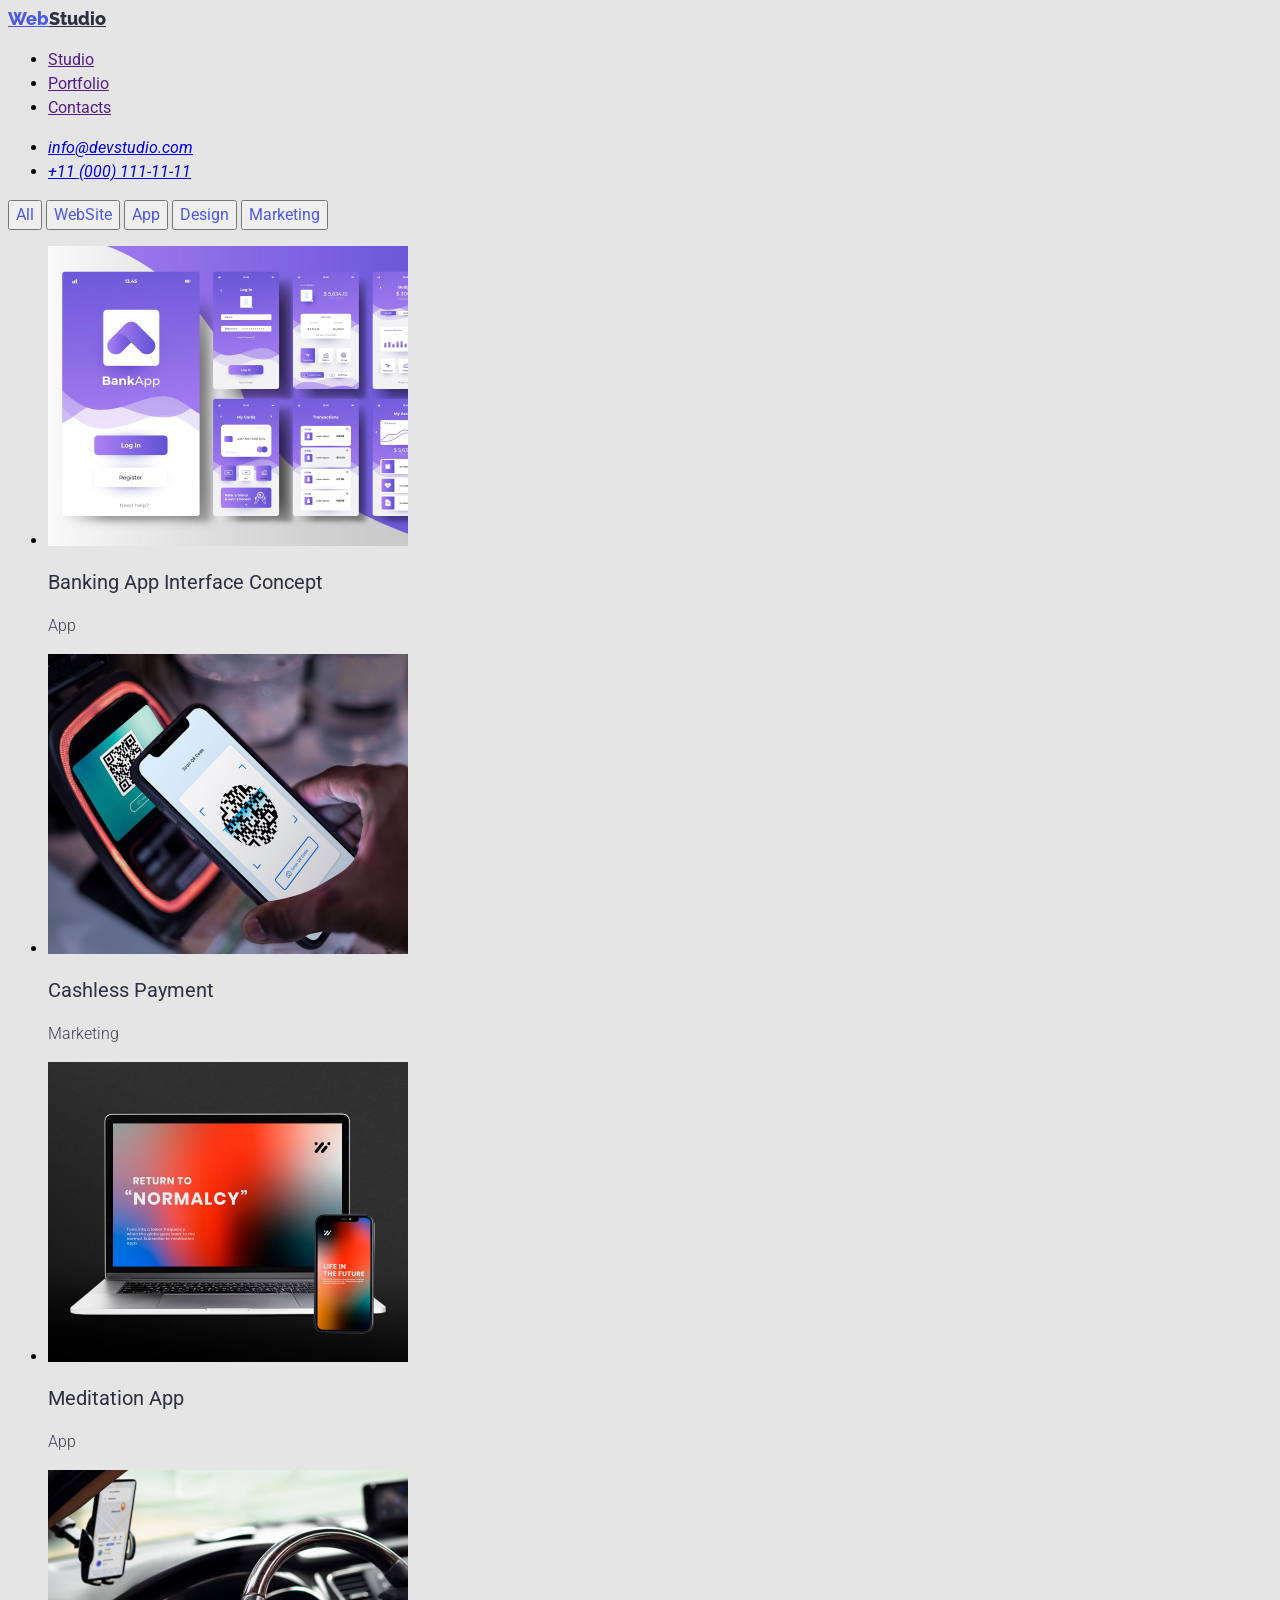
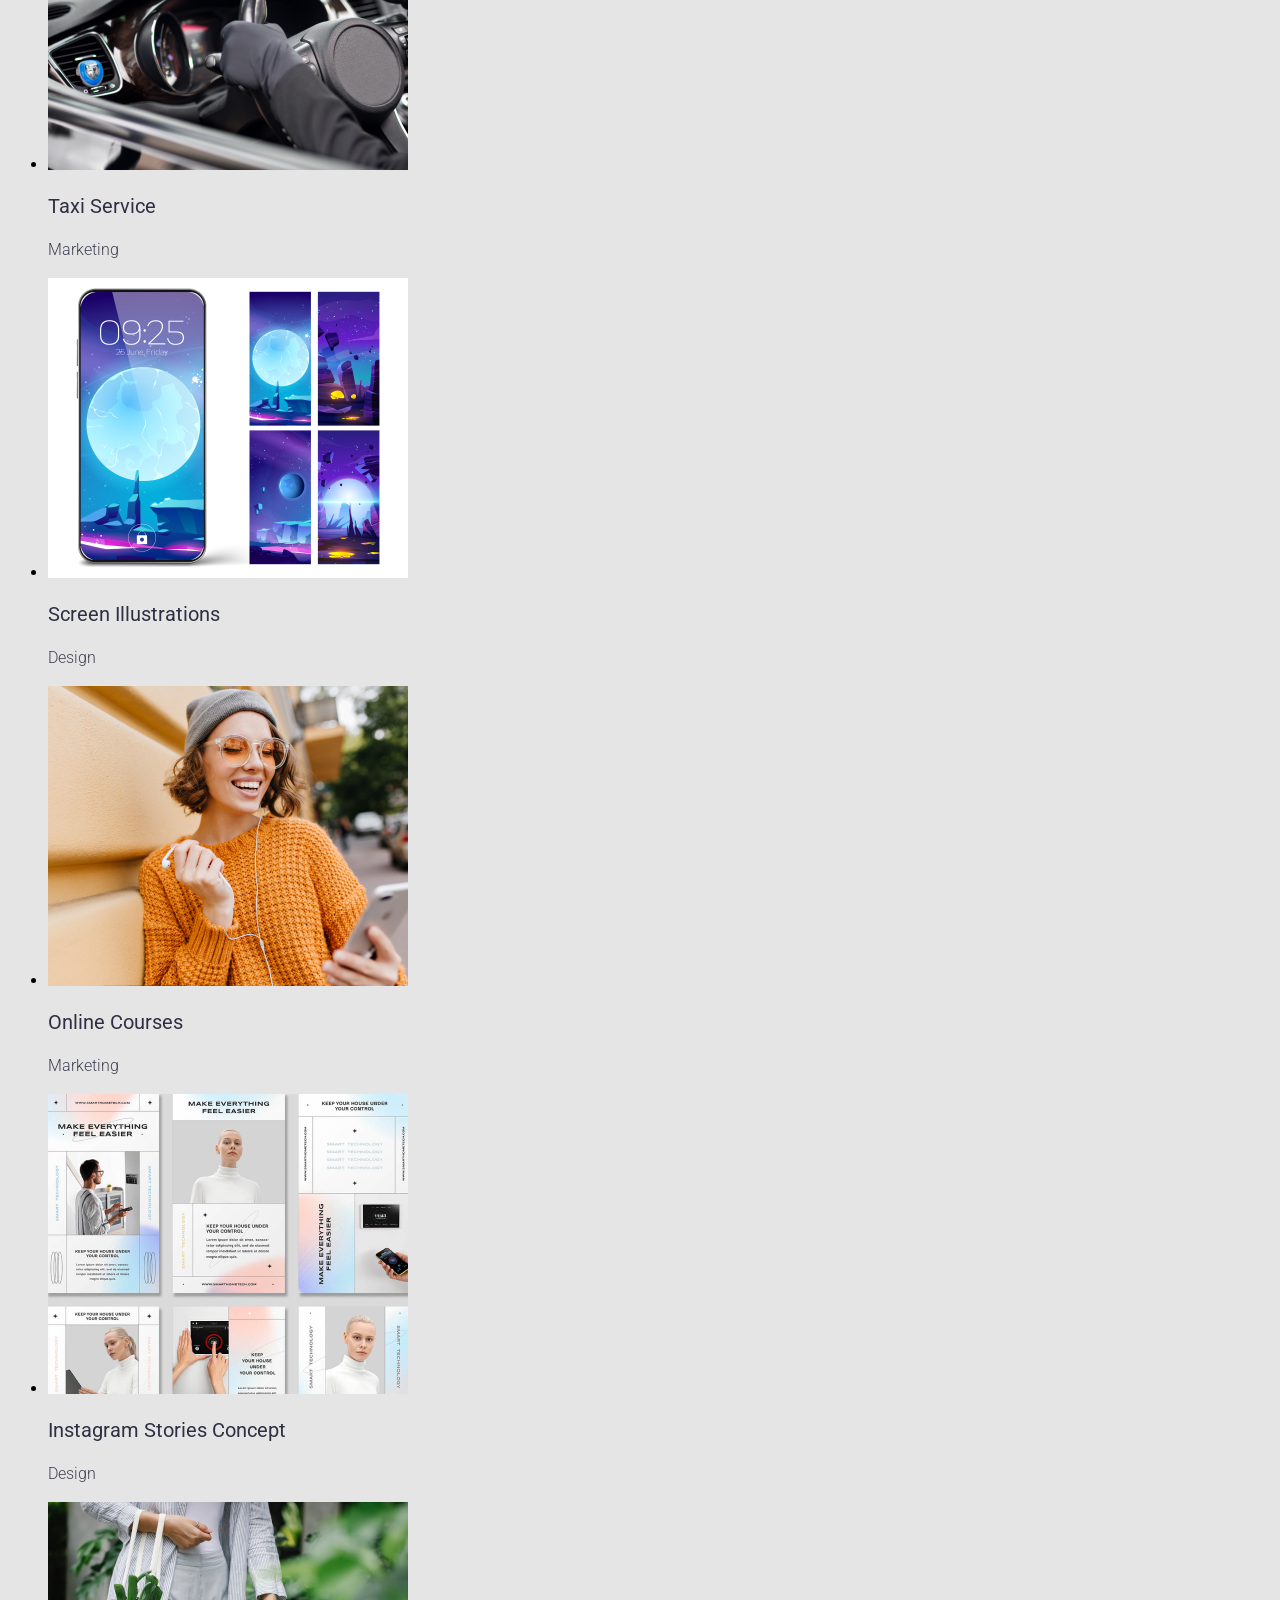
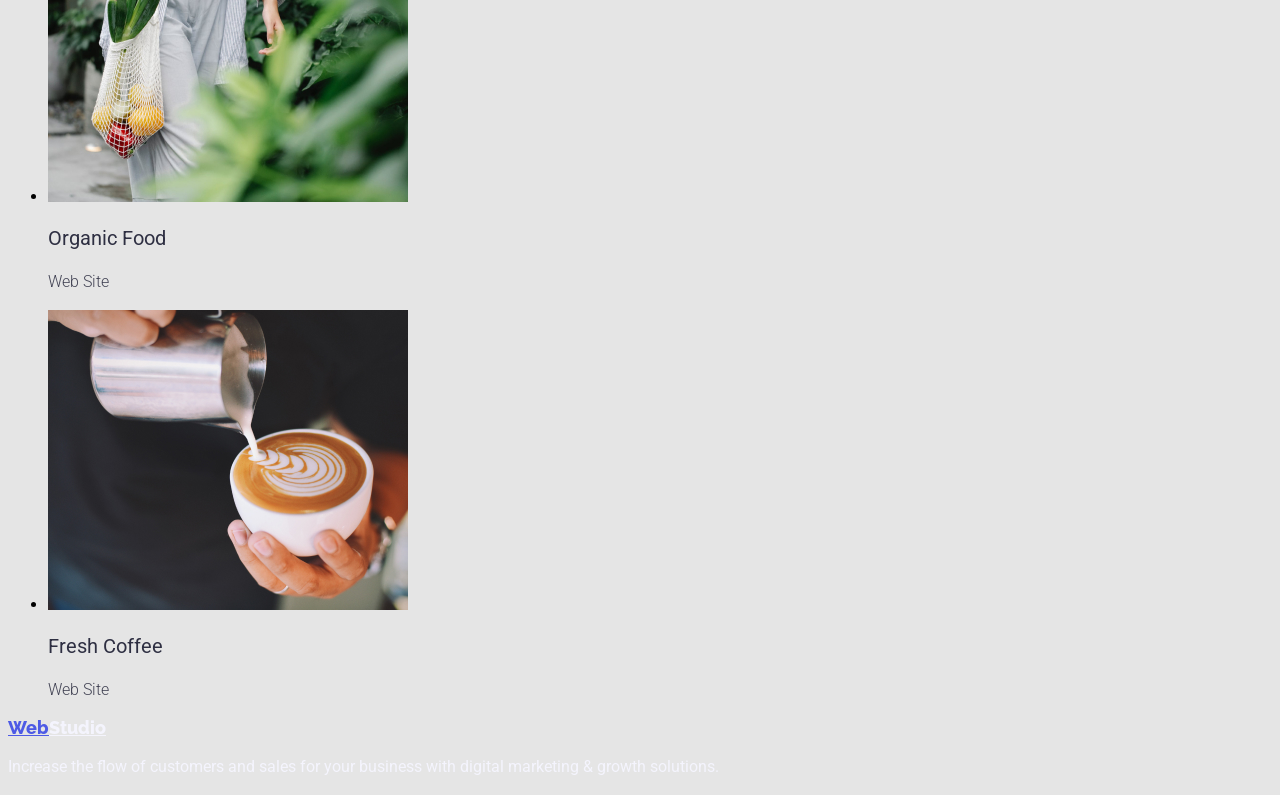
<file: index.html>
<!DOCTYPE html>
<html lang="en">
  <head>
    <meta charset="UTF-8" />
    <meta name="viewport" content="width=device-width, initial-scale=1.0" />
    <link rel="preconnect" href="https://fonts.googleapis.com" />
    <link rel="preconnect" href="https://fonts.gstatic.com" crossorigin />
    <link
      href="https://fonts.googleapis.com/css2?family=Raleway&family=Roboto:wght@400;500;700;900&display=swap"
      rel="stylesheet"
    />
    <link rel="stylesheet" href="css/styles.css" />
    <title>WEBSTUDIO</title>
  </head>
  <body>
    <header class="header">
      <nav>
        <a href="./portfolio.html" class="header1"
          >Web<a href="./portfolio.html" class="header2">Studio</a></a
        >

        <ul>
          <li><a href="">Studio</a></li>
          <li><a href="">Portfolio</a></li>
          <li><a href="" class="contacts">Contacts</a></li>
        </ul>
      </nav>
      <address>
        <ul>
          <li><a href="mailto:info@devstudio.com">info@devstudio.com</a></li>
          <li><a href="tel:+110001111111">+11 (000) 111-11-11</a></li>
        </ul>
      </address>
    </header>
    <main>
      <section>
        <button type="button" class="button-1">All</button>

        <button type="button" class="button-1">WebSite</button>

        <button type="button" class="button-1">App</button>

        <button type="button" class="button-1">Design</button>

        <button type="button" class="button-1">Marketing</button>
      </section>
      <section>
        <a>
          <ul>
            <li>
              <img src="./images/1.jpg" alt="App" width="360" height="300" />
              <h3 class="text1">Banking App Interface Concept</h3>
              <p class="text2">App</p>
            </li>
            <li>
              <img
                src="./images/2.jpg"
                alt="Telephone"
                width="360"
                height="300"
              />
              <h3 class="text1">Cashless Payment</h3>
              <p class="text2">Marketing</p>
            </li>
            <li>
              <img
                src="./images/3.jpg"
                alt="Notebook"
                width="360"
                height="300"
              />
              <h3 class="text1">Meditation App</h3>
              <p class="text2">App</p>
            </li>
            <li>
              <img src="./images/4.jpg" alt="Driver" width="360" height="300" />
              <h3 class="text1">Taxi Service</h3>
              <p class="text2">Marketing</p>
            </li>
            <li>
              <img
                src="./images/5.jpg"
                alt="Telephone Screen"
                width="360"
                height="300"
              />
              <h3 class="text1">Screen Illustrations</h3>
              <p class="text2">Design</p>
            </li>
            <li>
              <img src="./images/6.jpg" alt="Woman" width="360" height="300" />
              <h3 class="text1">Online Courses</h3>
              <p class="text2">Marketing</p>
            </li>
            <li>
              <img
                src="./images/7.jpg"
                alt="Instagram Stories"
                width="360"
                height="300"
              />
              <h3 class="text1">Instagram Stories Concept</h3>
              <p class="text2">Design</p>
            </li>
            <li>
              <img src="./images/8.jpg" alt="Food" width="360" height="300" />
              <h3 class="text1">Organic Food</h3>
              <p class="text2">Web Site</p>
            </li>
            <li>
              <img src="./images/9.jpg" alt="Coffee" width="360" height="300" />
              <h3 class="text1">Fresh Coffee</h3>
              <p class="text2">Web Site</p>
            </li>
          </ul></a
        >
      </section>
    </main>
    <footer>
      <a href="./portfolio.html" class="footer1"
        >Web<a href="./portfolio.html" class="footer2">Studio</a></a
      >
      <p class="footer3">
        Increase the flow of customers and sales for your business with digital
        marketing & growth solutions.
      </p>
    </footer>
  </body>
</html>
</file>
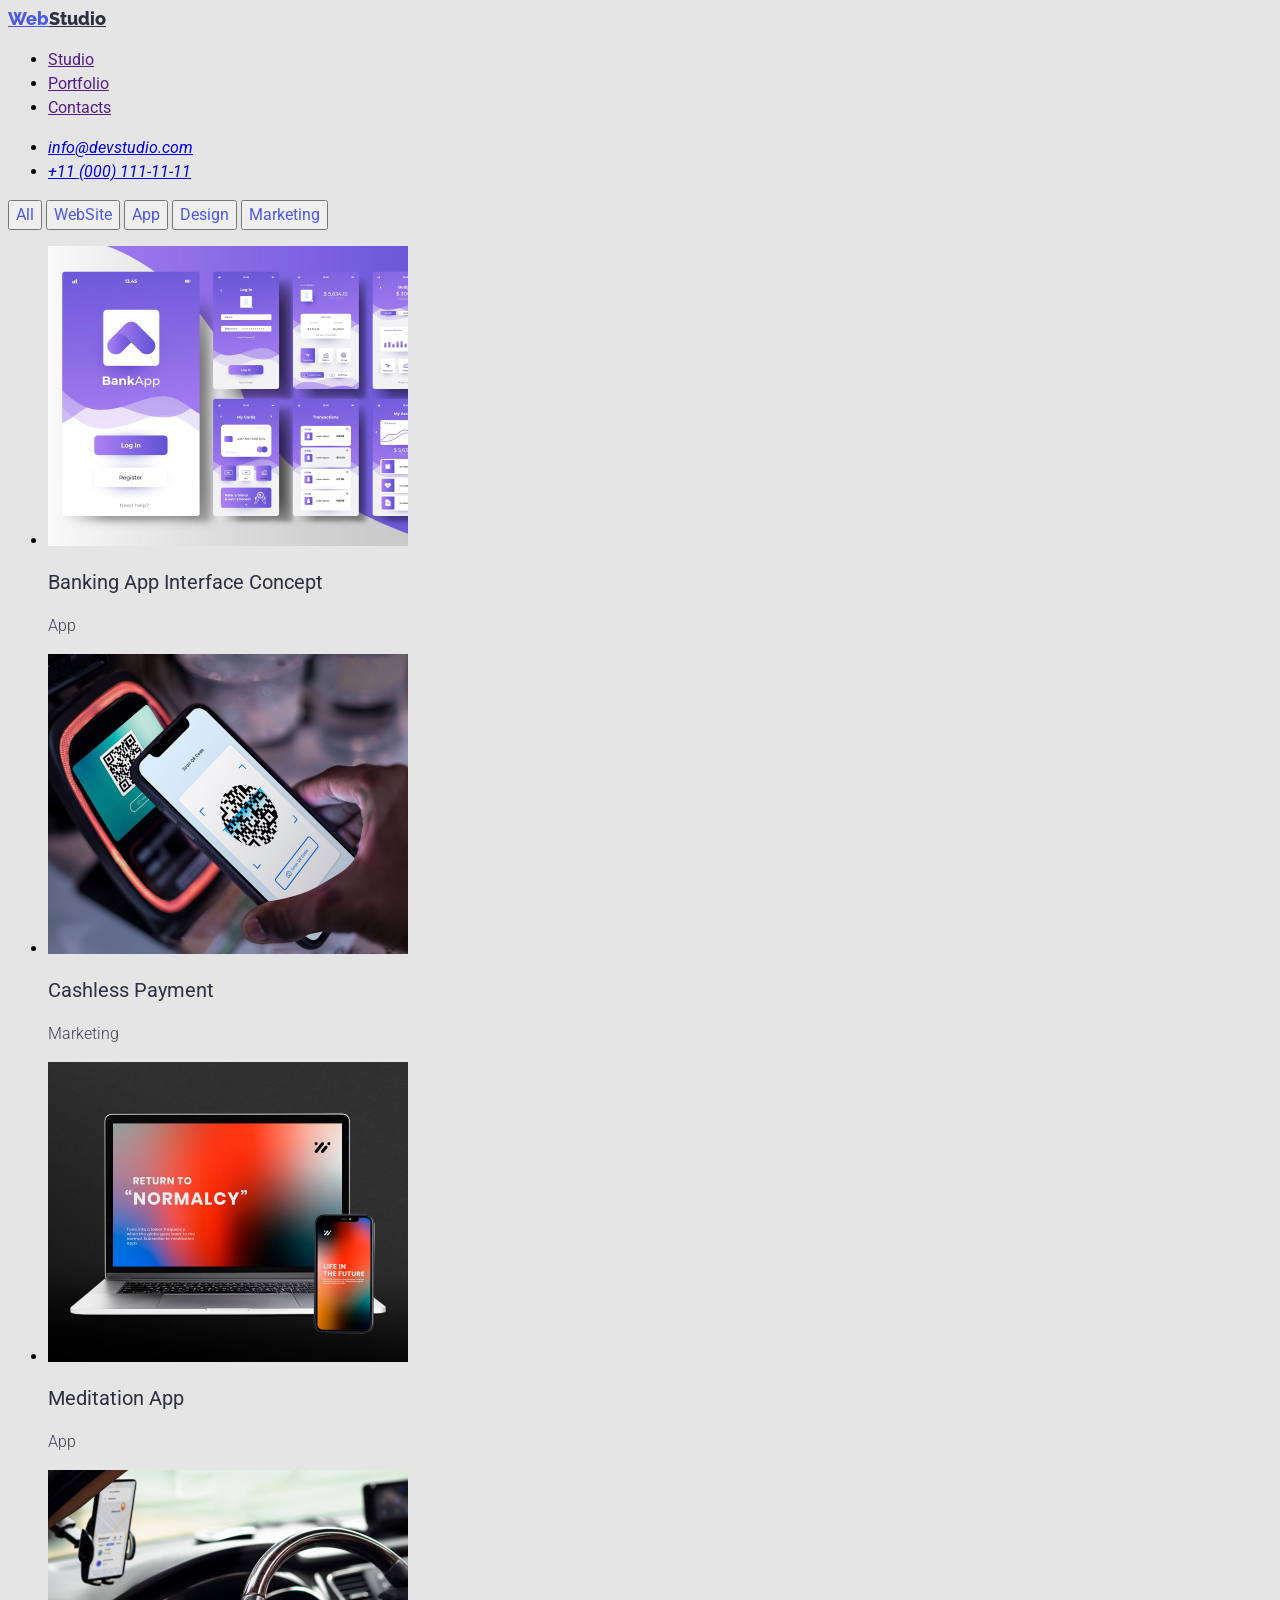
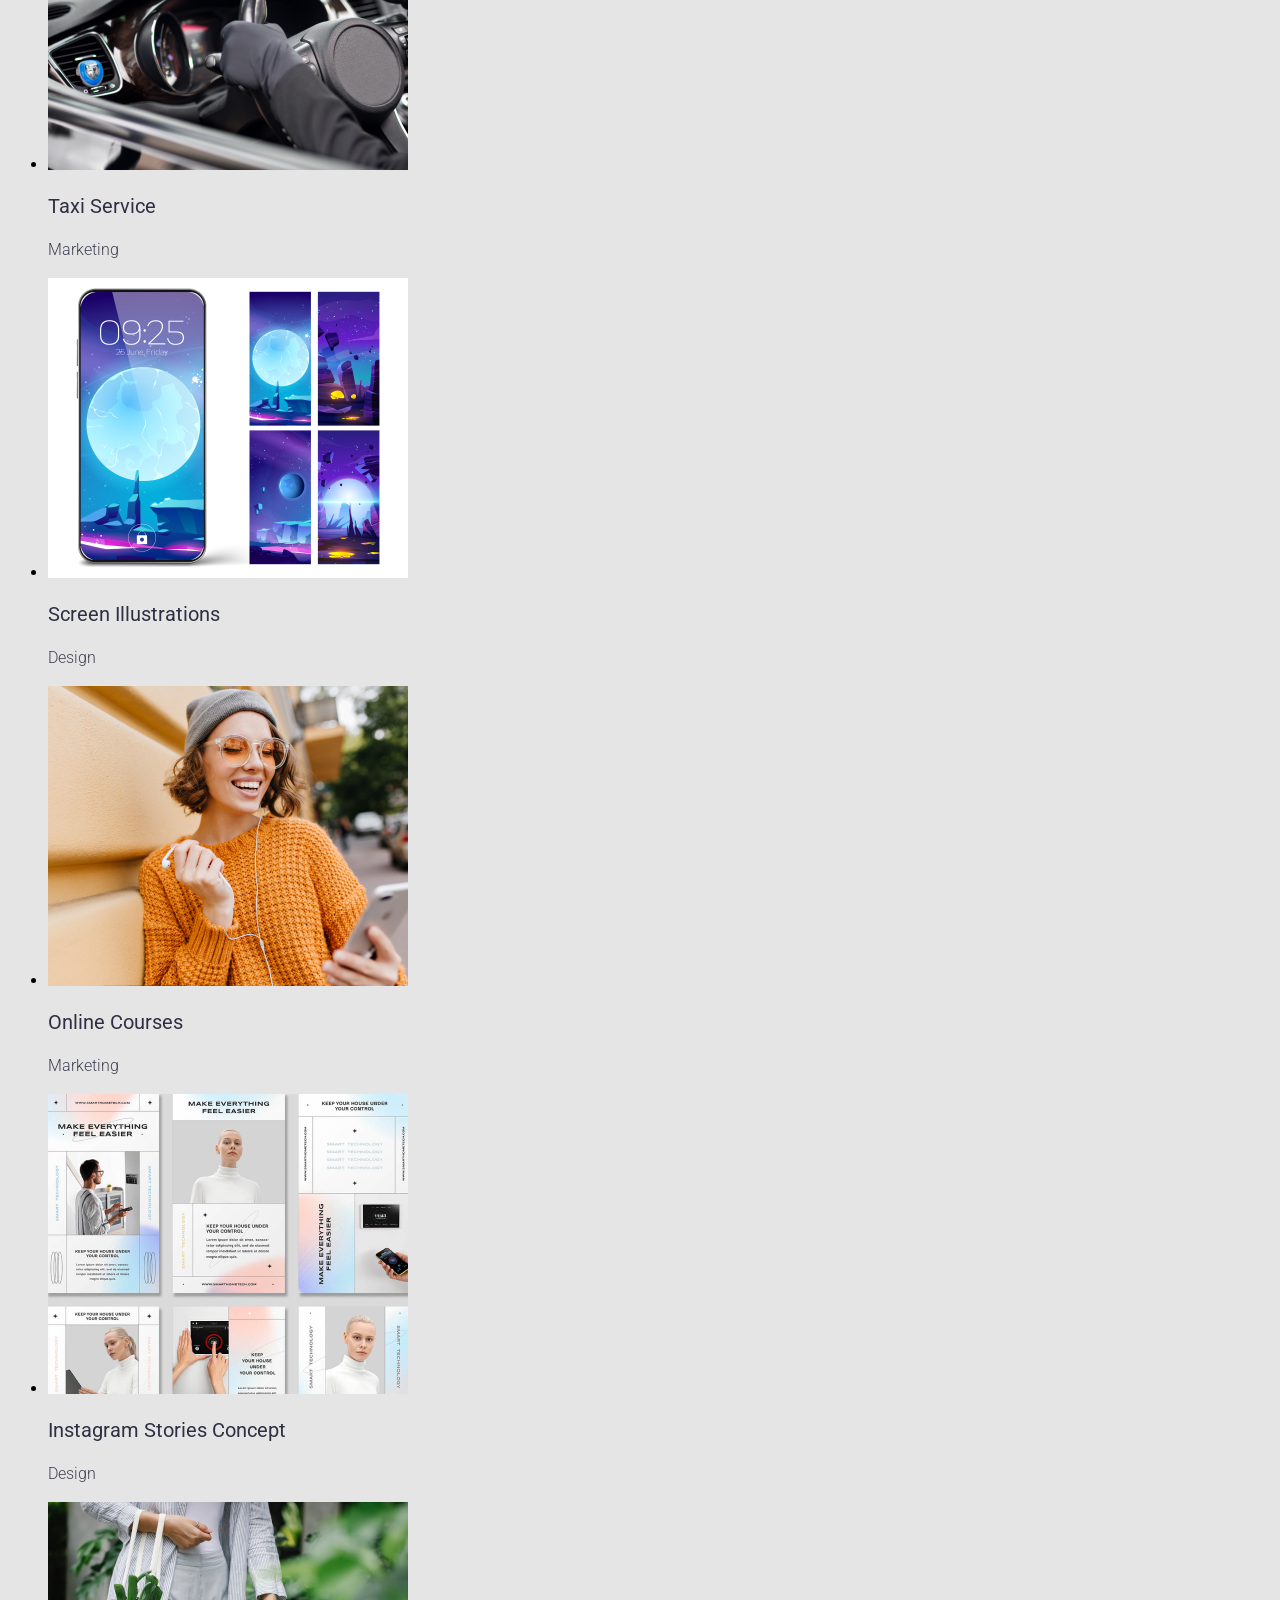
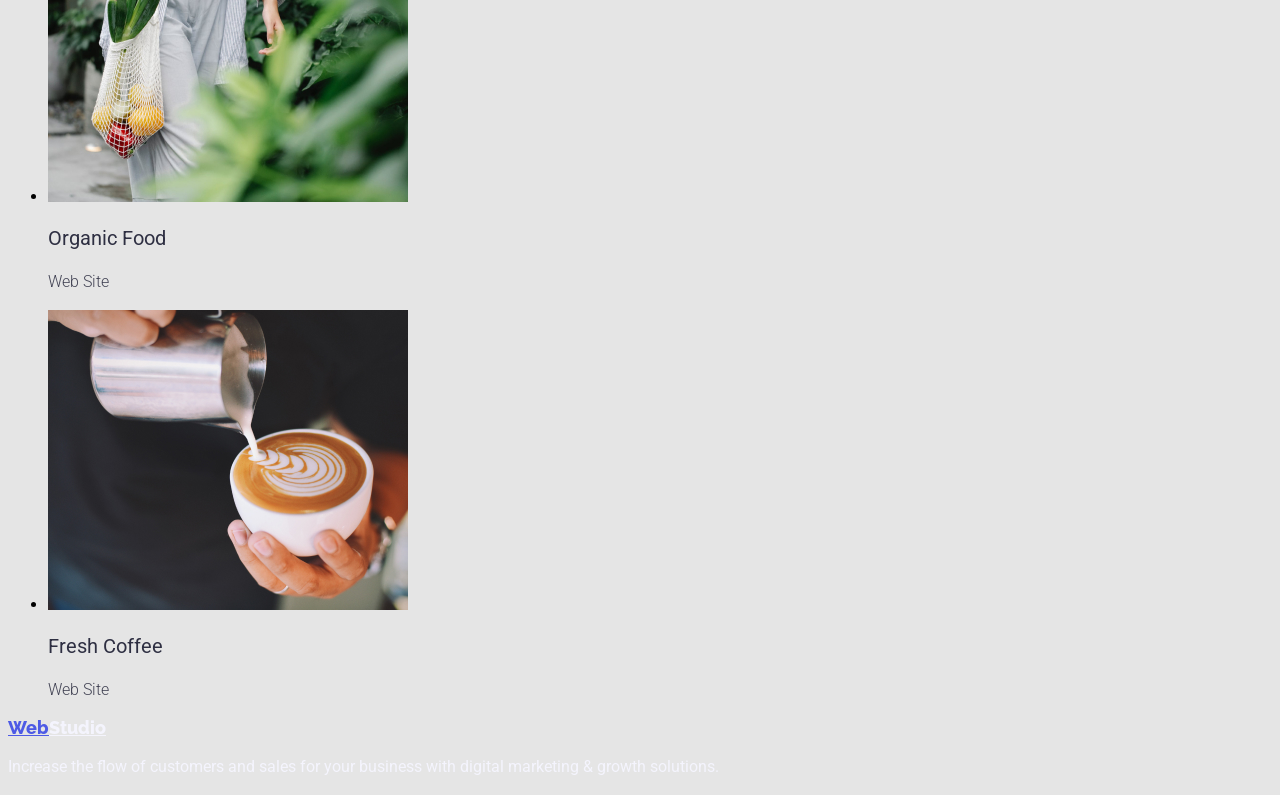
<file: portfolio.html>
<!DOCTYPE html>
<html lang="en">
  <head>
    <meta charset="UTF-8" />
    <meta name="viewport" content="width=device-width, initial-scale=1.0" />
    <link rel="preconnect" href="https://fonts.googleapis.com" />
    <link rel="preconnect" href="https://fonts.gstatic.com" crossorigin />
    <link
      href="https://fonts.googleapis.com/css2?family=Raleway&family=Roboto:wght@400;500;700;900&display=swap"
      rel="stylesheet"
    />
    <link rel="stylesheet" href="css/styles.css" />
    <title>WEBSTUDIO</title>
  </head>
  <body>
    <header class="header">
      <nav>
        <a href="./portfolio.html" class="header1"
          >Web<a href="./portfolio.html" class="header2">Studio</a></a
        >

        <ul>
          <li><a href="">Studio</a></li>
          <li><a href="">Portfolio</a></li>
          <li><a href="" class="contacts">Contacts</a></li>
        </ul>
      </nav>
      <address>
        <ul>
          <li><a href="mailto:info@devstudio.com">info@devstudio.com</a></li>
          <li><a href="tel:+110001111111">+11 (000) 111-11-11</a></li>
        </ul>
      </address>
    </header>
    <main>
      <section>
        <button type="button" class="button-1">All</button>

        <button type="button" class="button-1">WebSite</button>

        <button type="button" class="button-1">App</button>

        <button type="button" class="button-1">Design</button>

        <button type="button" class="button-1">Marketing</button>
      </section>
      <section>
        <a>
          <ul>
            <li>
              <img src="./images/1.jpg" alt="App" width="360" height="300" />
              <h3 class="text1">Banking App Interface Concept</h3>
              <p class="text2">App</p>
            </li>
            <li>
              <img
                src="./images/2.jpg"
                alt="Telephone"
                width="360"
                height="300"
              />
              <h3 class="text1">Cashless Payment</h3>
              <p class="text2">Marketing</p>
            </li>
            <li>
              <img
                src="./images/3.jpg"
                alt="Notebook"
                width="360"
                height="300"
              />
              <h3 class="text1">Meditation App</h3>
              <p class="text2">App</p>
            </li>
            <li>
              <img src="./images/4.jpg" alt="Driver" width="360" height="300" />
              <h3 class="text1">Taxi Service</h3>
              <p class="text2">Marketing</p>
            </li>
            <li>
              <img
                src="./images/5.jpg"
                alt="Telephone Screen"
                width="360"
                height="300"
              />
              <h3 class="text1">Screen Illustrations</h3>
              <p class="text2">Design</p>
            </li>
            <li>
              <img src="./images/6.jpg" alt="Woman" width="360" height="300" />
              <h3 class="text1">Online Courses</h3>
              <p class="text2">Marketing</p>
            </li>
            <li>
              <img
                src="./images/7.jpg"
                alt="Instagram Stories"
                width="360"
                height="300"
              />
              <h3 class="text1">Instagram Stories Concept</h3>
              <p class="text2">Design</p>
            </li>
            <li>
              <img src="./images/8.jpg" alt="Food" width="360" height="300" />
              <h3 class="text1">Organic Food</h3>
              <p class="text2">Web Site</p>
            </li>
            <li>
              <img src="./images/9.jpg" alt="Coffee" width="360" height="300" />
              <h3 class="text1">Fresh Coffee</h3>
              <p class="text2">Web Site</p>
            </li>
          </ul></a
        >
      </section>
    </main>
    <footer>
      <a href="./portfolio.html" class="footer1"
        >Web<a href="./portfolio.html" class="footer2">Studio</a></a
      >
      <p class="footer3">
        Increase the flow of customers and sales for your business with digital
        marketing & growth solutions.
      </p>
    </footer>
  </body>
</html>
</file>
<file: css/styles.css>
body {
  background-color: #e5e5e5;
  font-family: "Roboto", sans-serif;
}
.header {
  font-family: "Roboto", sans-serif;
  text-decoration: none;
  font-size: 16px;
  line-height: 1.5;
}
.header .header1 {
  color: #4d5ae5;
  font-family: "Raleway", sans-serif;
  font-size: 18px;
  font-weight: 800;
  line-height: 1.16;
}
.header .header2 {
  color: #2e2f42;
  font-family: "Raleway", sans-serif;
  font-size: 18px;
  font-weight: 800;
  line-height: 1.16;
}
.header .contacts:hover,
.header .contacts:focus {
  color: #2e2f42;
}

.button-1 {
  font-family: "Roboto", sans-serif;
  font-size: 16px;
  font-weight: 400;
  color: #4d5ae5;
  line-height: 1.5;
}
.button-1:hover,
.button-1:focus {
  text-decoration: underline;
  background-color: #404bbf;
}
.text1 {
  color: #2e2f42;
  font-size: 20px;
  font-weight: 400;
  line-height: 1.2;
}
.text2 {
  color: #434455;
  font-size: 16px;
  font-weight: 300;
  line-height: 1.5;
}
.footer1 {
  font-family: "Raleway", sans-serif;
  color: #4d5ae5;
  font-size: 18px;
  font-weight: 800;
  line-height: 1.16;
}
.footer2 {
  font-family: "Raleway", sans-serif;
  color: #f4f4fd;
  font-size: 18px;
  font-weight: 800;
  line-height: 1.16;
}
.footer3 {
  font-size: 16px;
  font-weight: 400;
  color: #f4f4fd;
  line-height: 1.5;
}
</file>
